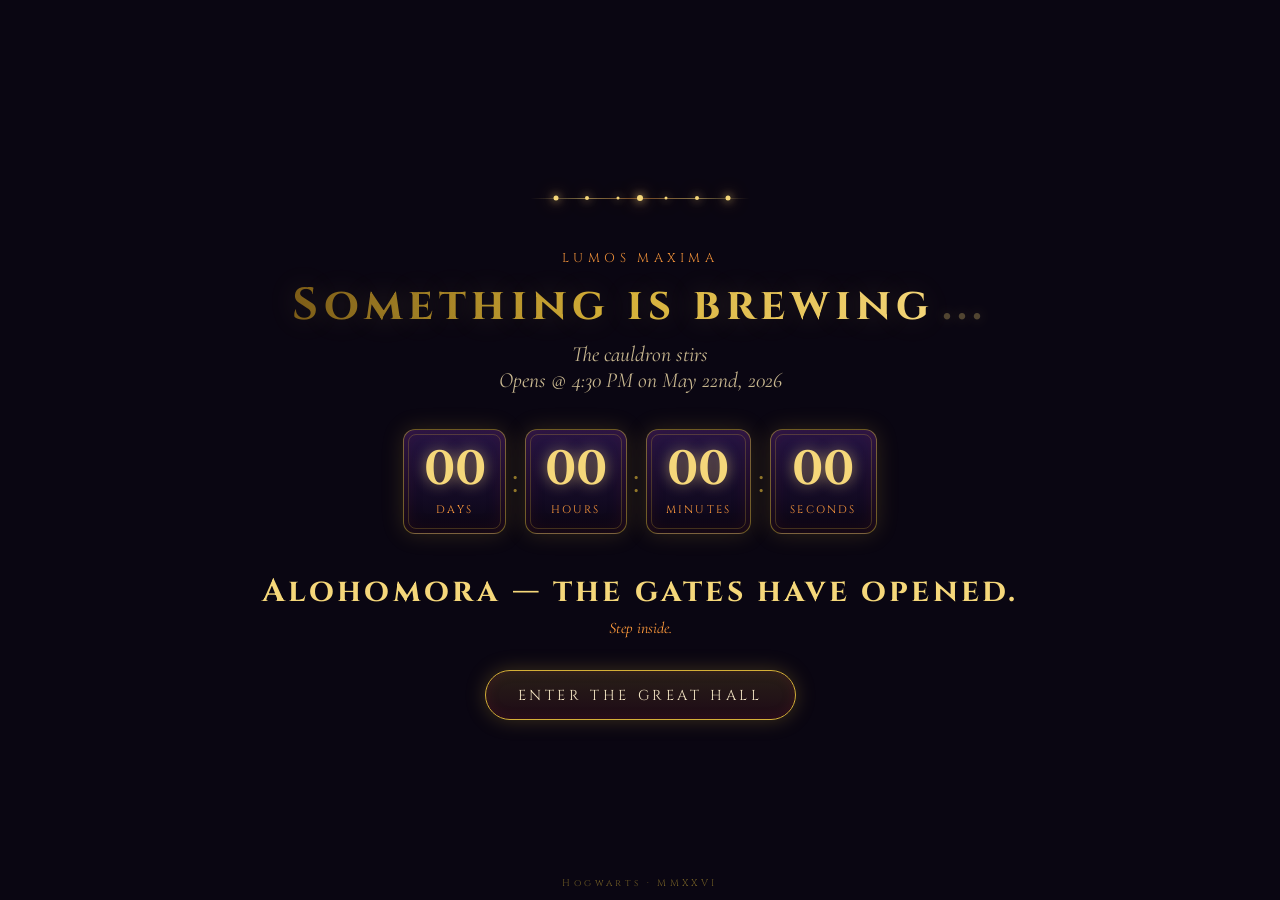
<file: index.html>
<!DOCTYPE html>
<html lang="en">
<head>
<meta charset="UTF-8" />
<meta name="viewport" content="width=device-width, initial-scale=1.0, viewport-fit=cover" />
<meta name="theme-color" content="#0a0612" />
<title>Coming Soon</title>
<link rel="preconnect" href="https://fonts.googleapis.com">
<link rel="preconnect" href="https://fonts.gstatic.com" crossorigin>
<link href="https://fonts.googleapis.com/css2?family=Cinzel:wght@500;700;900&family=Cormorant+Garamond:ital,wght@0,400;0,600;1,400&display=swap" rel="stylesheet">
<link rel="stylesheet" href="styles.css" />
</head>
<body class="home">
  <div class="sky"></div>
  <div class="stars"></div>
  <div class="glow"></div>
  <div class="embers">
    <span></span><span></span><span></span><span></span><span></span><span></span>
    <span></span><span></span><span></span><span></span><span></span><span></span>
  </div>

  <main class="stage">
    <div class="crest" aria-hidden="true">
      <svg viewBox="0 0 120 120" xmlns="http://www.w3.org/2000/svg">
        <defs>
          <radialGradient id="g1" cx="50%" cy="50%" r="50%">
            <stop offset="0%" stop-color="#f5d77a"/>
            <stop offset="100%" stop-color="#7a5a16"/>
          </radialGradient>
        </defs>
        <circle cx="60" cy="60" r="54" fill="none" stroke="url(#g1)" stroke-width="2"/>
        <circle cx="60" cy="60" r="46" fill="none" stroke="#7a1f2b" stroke-width="1" opacity=".7"/>
        <line x1="28" y1="92" x2="92" y2="28" stroke="url(#g1)" stroke-width="2.5" stroke-linecap="round"/>
        <path d="M58 28 L46 60 H58 L50 92 L78 56 H66 L74 28 Z"
              fill="url(#g1)" stroke="#7a1f2b" stroke-width="1" opacity=".95"/>
        <circle cx="60" cy="60" r="3" fill="#f5d77a"/>
      </svg>
    </div>

   <div class="sparkle" aria-hidden="true">
    <span></span><span></span><span></span><span></span><span></span><span></span><span></span>
  </div>

  <p class="kicker">Lumos Maxima</p>
  <h1 class="title">
    <span class="shimmer">Something is brewing</span><span class="dots"><i>.</i><i>.</i><i>.</i></span>
  </h1>
  <p class="subtitle">The cauldron stirs<br>Opens @ 4:30 PM on May 22nd, 2026</p>

    <section class="countdown" id="countdown" aria-live="polite">
      <div class="unit"><span class="num" id="d">00</span><span class="lbl">Days</span></div>
      <div class="sep">:</div>
      <div class="unit"><span class="num" id="h">00</span><span class="lbl">Hours</span></div>
      <div class="sep">:</div>
      <div class="unit"><span class="num" id="m">00</span><span class="lbl">Minutes</span></div>
      <div class="sep">:</div>
      <div class="unit"><span class="num" id="s">00</span><span class="lbl">Seconds</span></div>
    </section>

    <div class="revealed" id="revealed" hidden>
      <h2>Alohomora — the gates have opened.</h2>
      <p>Step inside.</p>
    </div>

    <a class="enter-btn" href="login.html">Enter the Great Hall</a>
  </main>

  <footer class="foot">Hogwarts · MMXXVI</footer>

  <script src="script.js"></script>
</body>
</html>
</file>
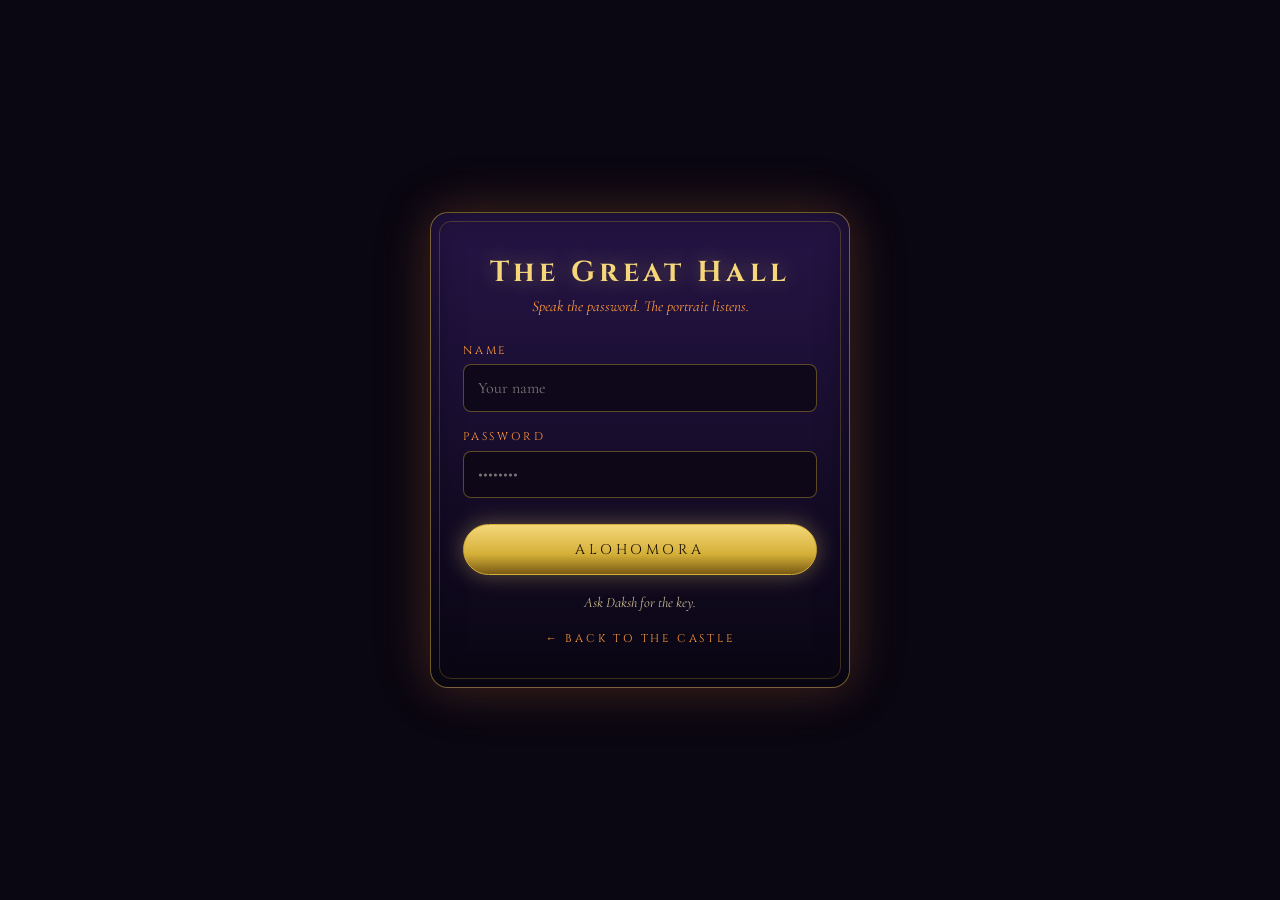
<file: login.html>
<!DOCTYPE html>
<html lang="en">
<head>
<meta charset="UTF-8" />
<meta name="viewport" content="width=device-width, initial-scale=1.0, viewport-fit=cover" />
<meta name="theme-color" content="#0a0612" />
<title>Enter the Great Hall</title>
<link rel="preconnect" href="https://fonts.googleapis.com">
<link rel="preconnect" href="https://fonts.gstatic.com" crossorigin>
<link href="https://fonts.googleapis.com/css2?family=Cinzel:wght@500;700;900&family=Cormorant+Garamond:ital,wght@0,400;0,600;1,400&display=swap" rel="stylesheet">
<link rel="stylesheet" href="styles.css" />
</head>
<body class="login">
  <div class="sky"></div>
  <div class="stars"></div>
  <div class="glow"></div>
  <div class="embers">
    <span></span><span></span><span></span><span></span>
    <span></span><span></span><span></span><span></span>
  </div>

  <div class="card">
    <h1>The Great Hall</h1>
    <p class="tag">Speak the password. The portrait listens.</p>

    <form id="loginForm" novalidate>
      <div class="field">
        <label for="user">Name</label>
        <input id="user" name="user" type="text" autocomplete="username" autocapitalize="words" placeholder="Your name" required />
      </div>
      <div class="field">
        <label for="pass">Password</label>
        <input id="pass" name="pass" type="password" autocomplete="current-password" placeholder="••••••••" required />
      </div>
      <button class="btn-primary" type="submit">Alohomora</button>
      <div id="notice" class="notice"></div>
    </form>

    <p class="muted">Ask Daksh for the key.</p>
    <div style="text-align:center;">
      <a class="back" href="index.html">← Back to the Castle</a>
    </div>
  </div>

  <script src="script.js"></script>
</body>
</html>
</file>
<file: styles.css>
:root {
  --gold: #d4af37;
  --gold-bright: #f5d77a;
  --gold-deep: #7a5a16;
  --ember: #ff9a3c;
  --night: #0a0612;
  --night-2: #1a0f2e;
  --night-3: #2a1850;
  --parchment: #f4e6c4;
  --parchment-dim: #c9b890;
  --ink: #1a0e05;
  --crimson: #7a1f2b;
}

* { box-sizing: border-box; margin: 0; padding: 0; }

html, body {
  min-height: 100%;
  font-family: "Cormorant Garamond", Georgia, serif;
  color: var(--parchment);
  background: var(--night);
  overflow-x: hidden;
  -webkit-text-size-adjust: 100%;
}

/* ================ Hogwarts night sky ================ */
.sky {
  position: fixed; inset: 0; z-index: -3;
  background:
    radial-gradient(ellipse at 50% 110%, #3a1f0a 0%, #1a0f2e 30%, #0a0612 65%, #000 100%),
    linear-gradient(180deg, #05030c 0%, #0a0612 40%, #1a0f2e 100%);
}
.stars {
  position: fixed; inset: 0; z-index: -2;
  background-image:
    radial-gradient(1px 1px at 20% 15%, #fff, transparent),
    radial-gradient(1px 1px at 80% 25%, #fff, transparent),
    radial-gradient(1px 1px at 35% 45%, #fff, transparent),
    radial-gradient(2px 2px at 65% 35%, #fff, transparent),
    radial-gradient(1px 1px at 50% 70%, #fff, transparent),
    radial-gradient(1px 1px at 90% 60%, #fff, transparent),
    radial-gradient(1px 1px at 10% 80%, #fff, transparent),
    radial-gradient(2px 2px at 75% 85%, #fff, transparent),
    radial-gradient(1px 1px at 25% 30%, #fff, transparent),
    radial-gradient(1px 1px at 60% 10%, #fff, transparent),
    radial-gradient(1px 1px at 45% 90%, #fff, transparent),
    radial-gradient(1px 1px at 15% 55%, #fff, transparent);
  opacity: .8;
  animation: twinkle 6s ease-in-out infinite alternate;
}
@keyframes twinkle {
  0%   { opacity: .55; }
  100% { opacity: .95; }
}
.glow {
  position: fixed; inset: 0; z-index: -1;
  pointer-events: none;
  background:
    radial-gradient(circle at 20% 80%, rgba(245,215,122,.10), transparent 45%),
    radial-gradient(circle at 75% 25%, rgba(122,31,43,.18), transparent 50%),
    radial-gradient(circle at 50% 100%, rgba(255,154,60,.12), transparent 55%);
  filter: blur(30px);
  animation: drift 18s ease-in-out infinite alternate;
}
@keyframes drift {
  0%   { transform: translate(0,0) scale(1); }
  100% { transform: translate(2%,-3%) scale(1.05); }
}

/* ================ Floating embers ================ */
.embers { position: fixed; inset: 0; pointer-events: none; z-index: -1; }
.embers span {
  position: absolute; bottom: -10px;
  width: 3px; height: 3px;
  background: var(--gold-bright);
  border-radius: 50%;
  box-shadow: 0 0 8px var(--gold-bright), 0 0 16px var(--ember);
  animation: float linear infinite;
}
.embers span:nth-child(1)  { left: 5%;  animation-duration: 18s; animation-delay: 0s; }
.embers span:nth-child(2)  { left: 15%; animation-duration: 22s; animation-delay: 4s; }
.embers span:nth-child(3)  { left: 25%; animation-duration: 16s; animation-delay: 2s; }
.embers span:nth-child(4)  { left: 35%; animation-duration: 25s; animation-delay: 6s; }
.embers span:nth-child(5)  { left: 45%; animation-duration: 14s; animation-delay: 1s; }
.embers span:nth-child(6)  { left: 55%; animation-duration: 20s; animation-delay: 3s; }
.embers span:nth-child(7)  { left: 65%; animation-duration: 17s; animation-delay: 5s; }
.embers span:nth-child(8)  { left: 75%; animation-duration: 23s; animation-delay: 2s; }
.embers span:nth-child(9)  { left: 85%; animation-duration: 19s; animation-delay: 7s; }
.embers span:nth-child(10) { left: 95%; animation-duration: 21s; animation-delay: 3s; }
.embers span:nth-child(11) { left: 40%; animation-duration: 15s; animation-delay: 8s; }
.embers span:nth-child(12) { left: 70%; animation-duration: 26s; animation-delay: 1s; }
@keyframes float {
  0%   { transform: translateY(0) translateX(0); opacity: 0; }
  10%  { opacity: 1; }
  50%  { transform: translateY(-50vh) translateX(15px); }
  100% { transform: translateY(-105vh) translateX(-10px); opacity: 0; }
}

/* ================ Main stage ================ */
.stage {
  min-height: 100vh;
  min-height: 100svh;
  display: flex;
  flex-direction: column;
  align-items: center;
  justify-content: center;
  padding: 3rem 1.25rem 5rem;
  text-align: center;
  position: relative;
}


@keyframes pulse {
  0%,100% { transform: scale(1); }
  50%     { transform: scale(1.04); }
}

.kicker {
  font-family: "Cinzel", serif;
  letter-spacing: .35em;
  text-transform: uppercase;
  font-size: clamp(.65rem, 2.2vw, .8rem);
  color: var(--ember);
  opacity: .9;
  margin-bottom: .8rem;
}



.subtitle {
  font-style: italic;
  font-size: clamp(.95rem, 3.2vw, 1.35rem);
  color: var(--parchment-dim);
  margin-bottom: 2.25rem;
  max-width: 36ch;
  padding: 0 .5rem;
}

/* ================ Countdown ================ */
.countdown {
  display: flex;
  align-items: stretch;
  gap: .4rem;
  margin-bottom: 2.25rem;
  flex-wrap: wrap;
  justify-content: center;
  max-width: 100%;
}
.unit {
  display: flex; flex-direction: column; align-items: center;
  background: linear-gradient(180deg, rgba(42,24,80,.85), rgba(10,6,18,.9));
  border: 1px solid rgba(212,175,55,.5);
  border-radius: 12px;
  padding: clamp(.7rem, 2.5vw, 1rem) clamp(.6rem, 3vw, 1.2rem);
  min-width: clamp(64px, 20vw, 96px);
  box-shadow:
    inset 0 0 18px rgba(122,31,43,.25),
    0 0 22px rgba(212,175,55,.18);
  position: relative;
}
.unit::before {
  content: ""; position: absolute; inset: 4px;
  border: 1px solid rgba(212,175,55,.25);
  border-radius: 8px; pointer-events: none;
}
.num {
  font-family: "Cinzel", serif;
  font-weight: 700;
  font-size: clamp(1.6rem, 7vw, 3rem);
  color: var(--gold-bright);
  text-shadow: 0 0 14px rgba(245,215,122,.6);
  font-variant-numeric: tabular-nums;
  line-height: 1;
}
.lbl {
  font-family: "Cinzel", serif;
  letter-spacing: .2em;
  font-size: clamp(.55rem, 1.8vw, .68rem);
  text-transform: uppercase;
  margin-top: .5rem;
  color: var(--ember);
}
.sep {
  font-family: "Cinzel", serif;
  font-size: 2.2rem;
  color: var(--gold);
  align-self: center;
  opacity: .65;
}
@media (max-width: 600px) {
  .sep { display: none; }
  .countdown { gap: .35rem; }
}

.revealed {
  margin-bottom: 2rem;
  animation: fade .8s ease both;
}
.revealed h2 {
  font-family: "Cinzel", serif;
  color: var(--gold-bright);
  font-size: clamp(1.3rem, 4vw, 2rem);
  letter-spacing: .1em;
}
.revealed p { color: var(--ember); font-style: italic; margin-top: .3rem; }
@keyframes fade { from { opacity: 0; transform: translateY(8px); } to { opacity: 1; } }

/* ================ Buttons ================ */
.enter-btn {
  display: inline-block;
  font-family: "Cinzel", serif;
  letter-spacing: .25em;
  text-transform: uppercase;
  font-size: clamp(.75rem, 2.4vw, .9rem);
  color: var(--parchment);
  text-decoration: none;
  padding: .9rem 2rem;
  border: 1px solid var(--gold);
  border-radius: 999px;
  background: linear-gradient(180deg, rgba(212,175,55,.15), rgba(122,31,43,.18));
  box-shadow: 0 0 20px rgba(212,175,55,.25), inset 0 0 12px rgba(122,31,43,.25);
  transition: transform .25s ease, box-shadow .25s ease, color .25s ease;
  -webkit-tap-highlight-color: transparent;
}
.enter-btn:hover, .enter-btn:focus-visible {
  transform: translateY(-2px);
  color: var(--gold-bright);
  box-shadow: 0 0 30px rgba(245,215,122,.55), inset 0 0 18px rgba(122,31,43,.35);
  outline: none;
}

.foot {
  position: fixed; bottom: 10px; left: 0; right: 0;
  text-align: center;
  font-family: "Cinzel", serif;
  font-size: .6rem;
  letter-spacing: .35em;
  color: rgba(212,175,55,.5);
  padding: 0 1rem;
}

/* ================ Login page ================ */
.login {
  min-height: 100vh;
  min-height: 100svh;
  display: flex; align-items: center; justify-content: center;
  padding: 1.5rem 1rem;
}
.card {
  width: 100%; max-width: 420px;
  background: linear-gradient(180deg, rgba(42,24,80,.85), rgba(10,6,18,.95));
  border: 1px solid rgba(212,175,55,.5);
  border-radius: 18px;
  padding: clamp(1.5rem, 6vw, 2.5rem) clamp(1.2rem, 5vw, 2rem);
  box-shadow:
    0 0 40px rgba(122,31,43,.25),
    0 0 60px rgba(212,175,55,.18),
    inset 0 0 30px rgba(10,6,18,.6);
  position: relative;
}
.card::before {
  content: ""; position: absolute; inset: 8px;
  border: 1px solid rgba(212,175,55,.25);
  border-radius: 12px; pointer-events: none;
}
.card h1 {
  font-family: "Cinzel", serif;
  text-align: center;
  font-size: clamp(1.4rem, 5vw, 1.8rem);
  letter-spacing: .15em;
  color: var(--gold-bright);
  text-shadow: 0 0 20px rgba(245,215,122,.4);
  margin-bottom: .3rem;
}
.card .tag {
  text-align: center; font-style: italic;
  color: var(--ember); font-size: clamp(.85rem, 3vw, .95rem);
  margin-bottom: 1.75rem;
}
.field { margin-bottom: 1.1rem; }
.field label {
  display: block;
  font-family: "Cinzel", serif;
  font-size: .7rem; letter-spacing: .25em;
  text-transform: uppercase;
  color: var(--ember);
  margin-bottom: .4rem;
}
.field input {
  width: 100%;
  padding: .8rem .9rem;
  background: rgba(10,6,18,.7);
  border: 1px solid rgba(212,175,55,.4);
  border-radius: 8px;
  color: var(--parchment);
  font-family: "Cormorant Garamond", serif;
  font-size: 16px;
  outline: none;
  transition: border-color .2s, box-shadow .2s;
  -webkit-appearance: none;
  appearance: none;
}
.field input:focus {
  border-color: var(--gold-bright);
  box-shadow: 0 0 0 3px rgba(245,215,122,.18);
}
.btn-primary {
  width: 100%;
  margin-top: .5rem;
  padding: .95rem;
  font-family: "Cinzel", serif;
  letter-spacing: .25em;
  text-transform: uppercase;
  font-size: clamp(.78rem, 2.6vw, .88rem);
  color: var(--ink);
  background: linear-gradient(180deg, var(--gold-bright), var(--gold) 60%, var(--gold-deep));
  border: 1px solid var(--gold);
  border-radius: 999px;
  cursor: pointer;
  box-shadow: 0 0 22px rgba(245,215,122,.35);
  transition: transform .2s, box-shadow .2s;
  -webkit-tap-highlight-color: transparent;
}
.btn-primary:hover, .btn-primary:focus-visible {
  transform: translateY(-1px);
  box-shadow: 0 0 32px rgba(245,215,122,.6);
  outline: none;
}
.muted {
  text-align: center; margin-top: 1.2rem;
  font-size: .9rem;
  color: var(--parchment-dim);
  font-style: italic;
}
.back {
  display: inline-block; margin-top: 1.25rem;
  font-family: "Cinzel", serif; font-size: .7rem;
  letter-spacing: .25em; text-transform: uppercase;
  color: var(--ember); text-decoration: none;
}
.back:hover, .back:focus-visible { color: var(--gold-bright); outline: none; }

.notice {
  margin-top: 1rem;
  padding: .65rem .85rem;
  background: rgba(122,31,43,.18);
  border: 1px solid rgba(212,175,55,.4);
  border-radius: 8px;
  font-size: .9rem;
  color: var(--parchment);
  font-style: italic;
  text-align: center;
  display: none;
}
.notice.show { display: block; }

/* ================ Sparkle cluster (replaces crest) ================ */
.sparkle {
  position: relative;
  width: clamp(140px, 32vw, 220px);
  height: clamp(40px, 9vw, 60px);
  margin-bottom: 1.4rem;
}
.sparkle span {
  position: absolute;
  top: 50%; left: 50%;
  width: 4px; height: 4px;
  background: var(--gold-bright);
  border-radius: 50%;
  box-shadow: 0 0 8px var(--gold-bright), 0 0 18px var(--ember);
  transform: translate(-50%, -50%);
  animation: spark 3.2s ease-in-out infinite;
}
.sparkle span:nth-child(1) { left: 12%; animation-delay: 0s;   width: 5px; height: 5px; }
.sparkle span:nth-child(2) { left: 26%; animation-delay: .4s; }
.sparkle span:nth-child(3) { left: 40%; animation-delay: .9s;  width: 3px; height: 3px; }
.sparkle span:nth-child(4) { left: 50%; animation-delay: .2s;  width: 6px; height: 6px; }
.sparkle span:nth-child(5) { left: 62%; animation-delay: 1.1s; width: 3px; height: 3px; }
.sparkle span:nth-child(6) { left: 76%; animation-delay: .6s; }
.sparkle span:nth-child(7) { left: 90%; animation-delay: 1.4s; width: 5px; height: 5px; }
.sparkle::before {
  content: "";
  position: absolute;
  left: 0; right: 0; top: 50%;
  height: 1px;
  background: linear-gradient(90deg, transparent, rgba(245,215,122,.5), rgba(255,154,60,.4), rgba(245,215,122,.5), transparent);
  filter: blur(.4px);
  animation: line-pulse 4s ease-in-out infinite;
}
@keyframes spark {
  0%, 100% { opacity: 0; transform: translate(-50%, -50%) scale(.4); }
  40%      { opacity: 1; transform: translate(-50%, -50%) scale(1.2); }
  70%      { opacity: .6; transform: translate(-50%, -50%) scale(.8); }
}
@keyframes line-pulse {
  0%, 100% { opacity: .4; }
  50%      { opacity: 1; }
}

.title {
  font-family: "Cinzel", serif;
  font-weight: 700;
  font-size: clamp(1.5rem, 5.5vw, 2.8rem);
  letter-spacing: .12em;
  margin-bottom: .6rem;
  line-height: 1.15;
  display: inline-flex;
  align-items: baseline;
  gap: .15em;
}
.shimmer {
  background: linear-gradient(
    90deg,
    var(--gold-deep) 0%,
    var(--gold) 25%,
    var(--gold-bright) 50%,
    var(--gold) 75%,
    var(--gold-deep) 100%
  );
  background-size: 200% 100%;
  -webkit-background-clip: text;
  background-clip: text;
  color: transparent;
  text-shadow: 0 0 30px rgba(245,215,122,.18);
  animation: shimmer 5s linear infinite;
}
@keyframes shimmer {
  0%   { background-position: 200% 0; }
  100% { background-position: -200% 0; }
}
.dots { display: inline-flex; }
.dots i {
  font-style: normal;
  color: var(--gold-bright);
  text-shadow: 0 0 12px rgba(245,215,122,.6);
  animation: dotblink 1.6s infinite;
  opacity: .3;
}
.dots i:nth-child(1) { animation-delay: 0s; }
.dots i:nth-child(2) { animation-delay: .25s; }
.dots i:nth-child(3) { animation-delay: .5s; }
@keyframes dotblink {
  0%, 80%, 100% { opacity: .3; }
  40%           { opacity: 1; }
}
</file>
